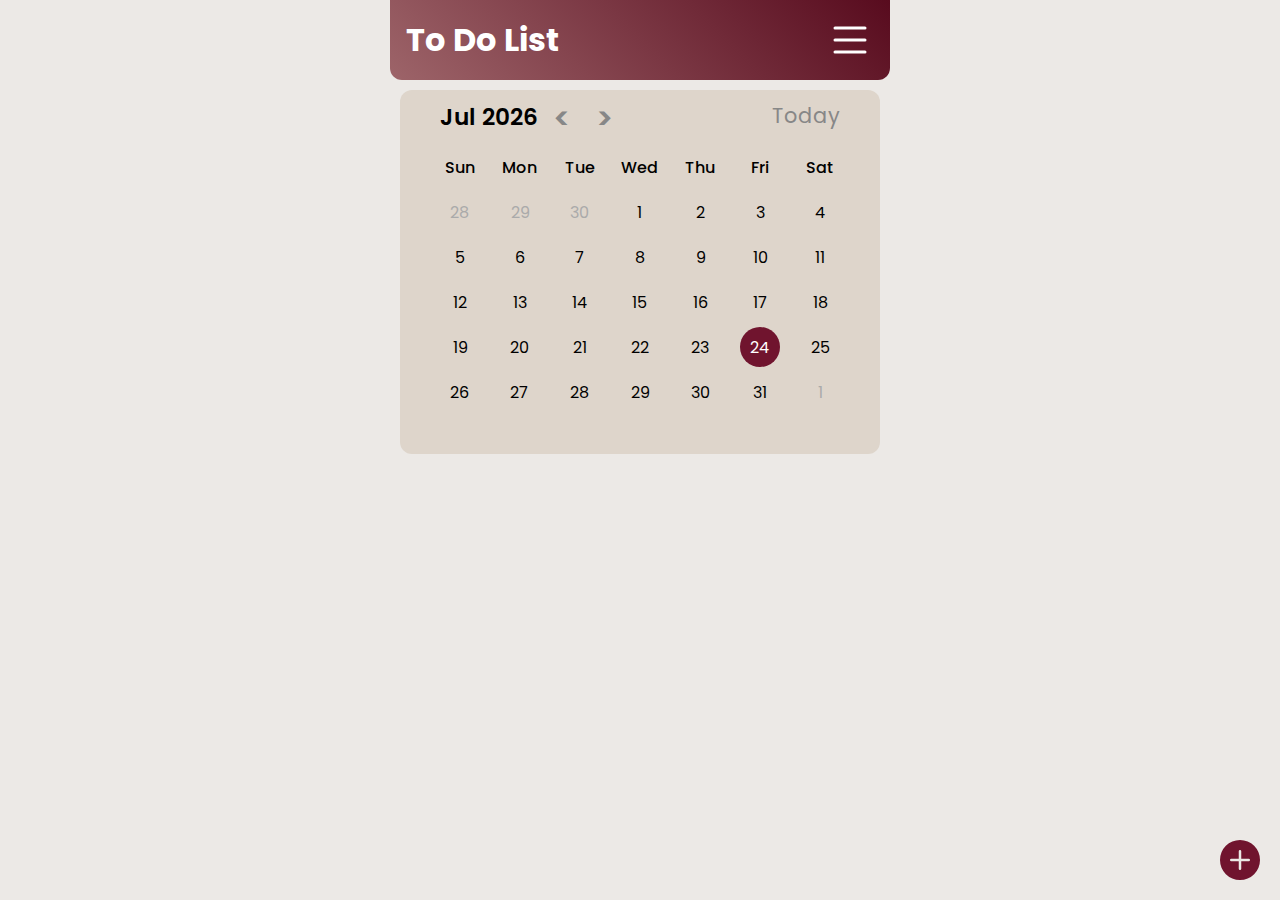
<file: index.html>
<!DOCTYPE html>
<html lang="it">

<head>
    <meta charset="UTF-8">
    <meta http-equiv="X-UA-Compatible" content="IE=edge">
    <meta name="viewport" content="width=device-width, initial-scale=1.0">
    <title>To Do List</title>
    <!--Google fonts-->
    <link rel="preconnect" href="https://fonts.googleapis.com">
    <link rel="preconnect" href="https://fonts.gstatic.com" crossorigin>
    <link href="https://fonts.googleapis.com/css2?family=Poppins:ital,wght@1,300;1,400;1,500;1,600&display=swap"
        rel="stylesheet">
    <!--Style-->
    <link rel="stylesheet" href="style.css">
</head>

<body>
    <div class="container">
        <!--Header-->
        <header>
            <div class="header">
                <div class="header-title">
                    <h1>To Do List</h1>
                    <button id="menu-button" class="header-menu">
                        <svg xmlns="http://www.w3.org/2000/svg" fill="currentColor" viewBox="0 0 16 16">
                            <path fill-rule="evenodd"
                                d="M2.5 12a.5.5 0 0 1 .5-.5h10a.5.5 0 0 1 0 1H3a.5.5 0 0 1-.5-.5zm0-4a.5.5 0 0 1 .5-.5h10a.5.5 0 0 1 0 1H3a.5.5 0 0 1-.5-.5zm0-4a.5.5 0 0 1 .5-.5h10a.5.5 0 0 1 0 1H3a.5.5 0 0 1-.5-.5z" />
                        </svg>
                    </button>
                </div>
            </div>
            <!--Calendar-->
            <div class="container-wrapper">
                <div class="wrapper">
                    <div class="header-wrapper">
                        <div class="header-wrapper-left">
                            <p class="current-date">Set 2022</p>
                            <div class="icons">
                                <span id="prev" class="material-symbols-rounded">&lt;</span>
                            </div>
                            <div class="icons">
                                <span id="next" class="material-symbols-rounded">&gt;</span>
                            </div>
                        </div>
                        <p class="today">Today</p>
                    </div>
                    <div class="calendar">
                        <ul class="weeks">
                            <li>Sun</li>
                            <li>Mon</li>
                            <li>Tue</li>
                            <li>Wed</li>
                            <li>Thu</li>
                            <li>Fri</li>
                            <li>Sat</li>
                        </ul>
                        <ul class="days"></ul>
                    </div>
                </div>
            </div>
        </header>
        <!--Modal Menu-->
        <div id="modal" class="modal-overlay modal-hidden">
            <div class="modal-window">
                <button class="modal-button close-modal">
                    <svg xmlns="http://www.w3.org/2000/svg" width="16" height="16" fill="currentColor" class="bi bi-x"
                        viewBox="0 0 16 16">
                        <path
                            d="M4.646 4.646a.5.5 0 0 1 .708 0L8 7.293l2.646-2.647a.5.5 0 0 1 .708.708L8.707 8l2.647 2.646a.5.5 0 0 1-.708.708L8 8.707l-2.646 2.647a.5.5 0 0 1-.708-.708L7.293 8 4.646 5.354a.5.5 0 0 1 0-.708z" />
                    </svg>
                </button>
                <div class="modal-content">
                    <ul>
                        <li>
                            <a href="films.html">FILMS</a>
                        </li>
                        <li>
                            <a href="books.html">BOOKS</a>
                        </li>
                        <li>
                            <a href="travels.html">TRAVELS</a>
                        </li>
                        <li>
                            <a href="foods.html">FOODS</a>
                        </li>
                        <li>
                            <a href="gym.html">GYM</a>
                        </li>
                    </ul>
                </div>
            </div>
        </div>
        <!--Form-->
        <div id="list-form" class="modal-overlay form-hidden">
            <form id="form">
                <button class="close-form">x</button>
                <div class="form-fields">
                    <input class="first-field" type="text" placeholder="es. send mail" id="activities-field" autofocus
                        maxlength="30" required>
                    <input class="second-field" type="text" placeholder="es. work" id="type-field">
                    <div class="select-hour">
                        <select id="to-do-hour" class="hour" title="Orario" aria-label="Seleziona un orario">
                            <option value="0">00:00</option>
                            <option value="1">01:00</option>
                            <option value="2">02:00</option>
                            <option value="3">03:00</option>
                            <option value="4">04:00</option>
                            <option value="5">05:00</option>
                            <option value="6">06:00</option>
                            <option value="7">07:00</option>
                            <option value="8">08:00</option>
                            <option value="9">09:00</option>
                            <option value="10">10:00</option>
                            <option value="11">11:00</option>
                            <option value="12">12:00</option>
                            <option value="13">13:00</option>
                            <option value="14">14:00</option>
                            <option value="15">15:00</option>
                            <option value="16">16:00</option>
                            <option value="17">17:00</option>
                            <option value="18">18:00</option>
                            <option value="19">19:00</option>
                            <option value="20">20:00</option>
                            <option value="21">21:00</option>
                            <option value="22">22:00</option>
                            <option value="23">23:00</option>
                        </select>
                    </div>
                    <input type="text" placeholder="es. to example@mail.com object: feedback" id="description-field">
                </div>
                <button class="form-button">+</button>
            </form>
        </div>
        <main>
            <!--List-->
            <ul class="to-do-list">
                
            </ul>
            <!-- + for form-->
            <button class="add-form">
                <i class="bi bi-plus-circle-fill">
                    <svg xmlns="http://www.w3.org/2000/svg" width="16" height="16" fill="currentColor"
                        class="bi bi-plus-circle-fill" viewBox="0 0 16 16">
                        <path
                            d="M16 8A8 8 0 1 1 0 8a8 8 0 0 1 16 0zM8.5 4.5a.5.5 0 0 0-1 0v3h-3a.5.5 0 0 0 0 1h3v3a.5.5 0 0 0 1 0v-3h3a.5.5 0 0 0 0-1h-3v-3z" />
                    </svg>
                </i>
            </button>
        </main>
    </div>


    <!--JavaScript-->
    <script src="script.js"></script>
    <script src="script-index.js"></script>
</body>

</html>
</file>
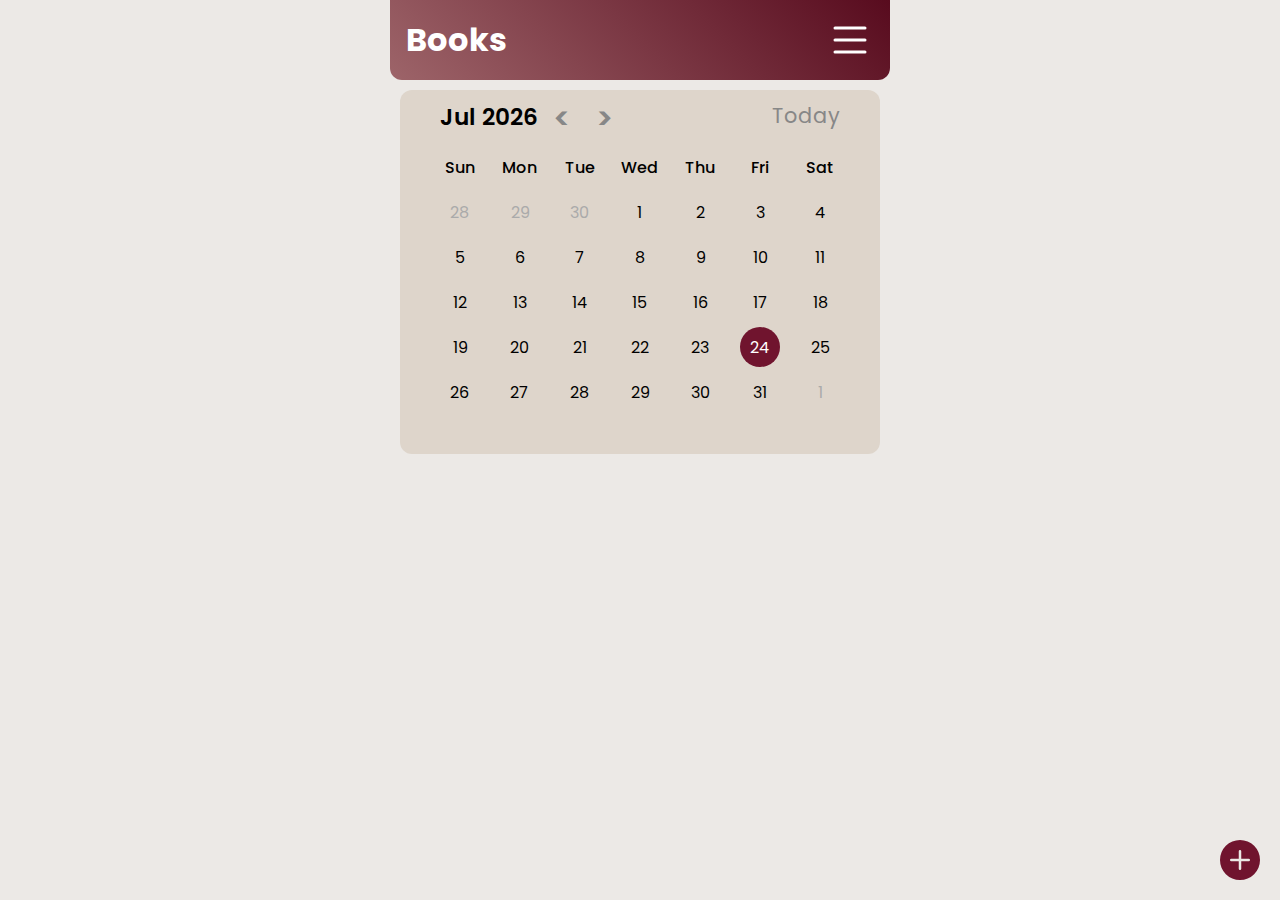
<file: books.html>
<!DOCTYPE html>
<html lang="it">
    <head>
        <meta charset="UTF-8">
        <meta http-equiv="X-UA-Compatible" content="IE=edge">
        <meta name="viewport" content="width=device-width, initial-scale=1.0">
        <title>Books</title>
        <!--Google fonts-->
        <link rel="preconnect" href="https://fonts.googleapis.com">
        <link rel="preconnect" href="https://fonts.gstatic.com" crossorigin>
        <link href="https://fonts.googleapis.com/css2?family=Poppins:ital,wght@1,300;1,400;1,500;1,600&display=swap"
            rel="stylesheet">
        <!--Style-->
        <link rel="stylesheet" href="style.css">
    </head>

<body>
    <div class="container">
        <!--Header-->
        <header>
            <div class="header">
                <div class="header-title">
                    <h1>Books</h1>
                    <button id="menu-button" class="header-menu">
                        <svg xmlns="http://www.w3.org/2000/svg" fill="currentColor" viewBox="0 0 16 16">
                            <path fill-rule="evenodd"
                                d="M2.5 12a.5.5 0 0 1 .5-.5h10a.5.5 0 0 1 0 1H3a.5.5 0 0 1-.5-.5zm0-4a.5.5 0 0 1 .5-.5h10a.5.5 0 0 1 0 1H3a.5.5 0 0 1-.5-.5zm0-4a.5.5 0 0 1 .5-.5h10a.5.5 0 0 1 0 1H3a.5.5 0 0 1-.5-.5z" />
                        </svg>
                    </button>
                </div>
            </div>
            <!--Calendar-->
            <div class="container-wrapper">
                <div class="wrapper">
                    <div class="header-wrapper">
                        <div class="header-wrapper-left">
                            <p class="current-date">Set 2022</p>
                            <div class="icons">
                                <span id="prev" class="material-symbols-rounded">&lt;</span>
                            </div>
                            <div class="icons">
                                <span id="next" class="material-symbols-rounded">&gt;</span>
                            </div>
                        </div>
                        <p class="today">Today</p>
                    </div>
                    <div class="calendar">
                        <ul class="weeks">
                            <li>Sun</li>
                            <li>Mon</li>
                            <li>Tue</li>
                            <li>Wed</li>
                            <li>Thu</li>
                            <li>Fri</li>
                            <li>Sat</li>
                        </ul>
                        <ul class="days"></ul>
                    </div>
                </div>
            </div>
        </header>
        <!--Modal Menu-->
        <div id="modal" class="modal-overlay modal-hidden">
            <div class="modal-window">
                <button class="modal-button close-modal">
                    <svg xmlns="http://www.w3.org/2000/svg" width="16" height="16" fill="currentColor" class="bi bi-x"
                        viewBox="0 0 16 16">
                        <path
                            d="M4.646 4.646a.5.5 0 0 1 .708 0L8 7.293l2.646-2.647a.5.5 0 0 1 .708.708L8.707 8l2.647 2.646a.5.5 0 0 1-.708.708L8 8.707l-2.646 2.647a.5.5 0 0 1-.708-.708L7.293 8 4.646 5.354a.5.5 0 0 1 0-.708z" />
                    </svg>
                </button>
                <div class="modal-content">
                    <ul>
                        <li>
                            <a href="index.html">TO DO</a>
                        </li>
                        <li>
                            <a href="films.html">FILMS</a>
                        </li>
                        <li>
                            <a href="books.html">BOOKS</a>
                        </li>
                        <li>
                            <a href="travels.html">TRAVELS</a>
                        </li>
                        <li>
                            <a href="foods.html">FOODS</a>
                        </li>
                        <li>
                            <a href="gym.html">GYM</a>
                        </li>
                    </ul>
                </div>
            </div>
        </div>
        <!--Form-->
        <div id="list-form" class="modal-overlay form-hidden">
            <form id="form">
                <button class="close-form">x</button>
                <div class="form-fields">
                    <input class="first-field" type="text" placeholder="es. Emmaus" id="title-field" autofocus maxlength="30"
                        required>
                    <input class="second-field" type="text" placeholder="es. 139" id="pages-field">
                    <div class="director-field">
                       <input type="text" placeholder="es. Baricco" id="author-field">
                    </div>
                    <input type="text" placeholder="es. is a novel published by Feltrinelli in 2009" id="description-field">
                </div>
                <button class="form-button">+</button>
            </form>
        </div>
        <main>
            <!--List-->
            <ul class="to-do-list book-list">
                
            </ul>
            <!-- + for form-->
            <button class="add-form">
                <i class="bi bi-plus-circle-fill">
                    <svg xmlns="http://www.w3.org/2000/svg" width="16" height="16" fill="currentColor"
                        class="bi bi-plus-circle-fill" viewBox="0 0 16 16">
                        <path
                            d="M16 8A8 8 0 1 1 0 8a8 8 0 0 1 16 0zM8.5 4.5a.5.5 0 0 0-1 0v3h-3a.5.5 0 0 0 0 1h3v3a.5.5 0 0 0 1 0v-3h3a.5.5 0 0 0 0-1h-3v-3z" />
                    </svg>
                </i>
            </button>
        </main>
    </div>


    <!--JavaScript-->
    <script src="script.js"></script>
    <script src="script-books.js"></script>
</body>
</html>
</file>
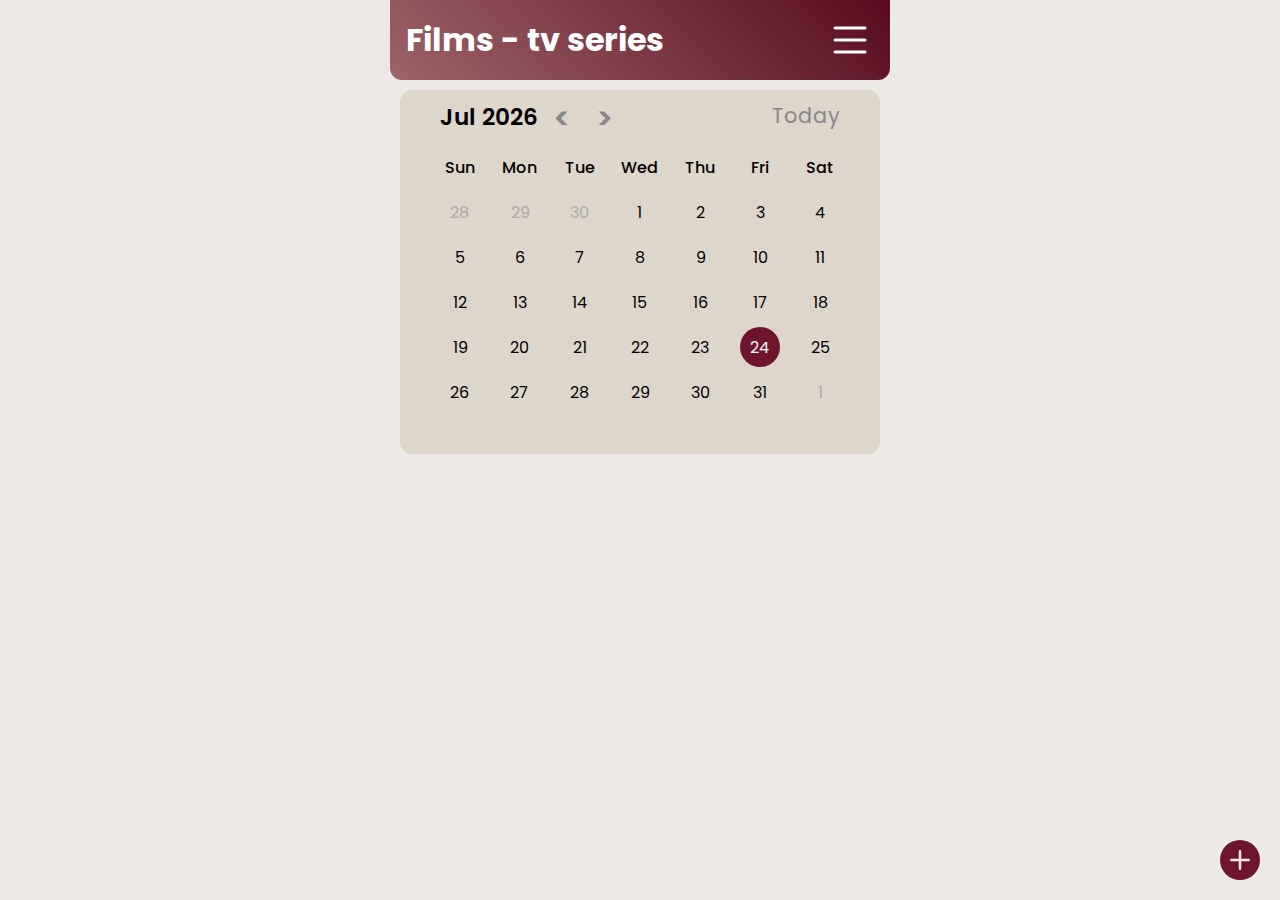
<file: films.html>
<!DOCTYPE html>
<html lang="it">
    <head>
        <meta charset="UTF-8">
        <meta http-equiv="X-UA-Compatible" content="IE=edge">
        <meta name="viewport" content="width=device-width, initial-scale=1.0">
        <title>Films and tv series</title>
        <!--Google fonts-->
        <link rel="preconnect" href="https://fonts.googleapis.com">
        <link rel="preconnect" href="https://fonts.gstatic.com" crossorigin>
        <link href="https://fonts.googleapis.com/css2?family=Poppins:ital,wght@1,300;1,400;1,500;1,600&display=swap"
            rel="stylesheet">
        <!--Style-->
        <link rel="stylesheet" href="style.css">
    </head>

<body>
    <div class="container">
        <!--Header-->
        <header>
            <div class="header">
                <div class="header-title">
                    <h1>Films - tv series</h1>
                    <button id="menu-button" class="header-menu">
                        <svg xmlns="http://www.w3.org/2000/svg" fill="currentColor" viewBox="0 0 16 16">
                            <path fill-rule="evenodd"
                                d="M2.5 12a.5.5 0 0 1 .5-.5h10a.5.5 0 0 1 0 1H3a.5.5 0 0 1-.5-.5zm0-4a.5.5 0 0 1 .5-.5h10a.5.5 0 0 1 0 1H3a.5.5 0 0 1-.5-.5zm0-4a.5.5 0 0 1 .5-.5h10a.5.5 0 0 1 0 1H3a.5.5 0 0 1-.5-.5z" />
                        </svg>
                    </button>
                </div>
            </div>
            <!--Calendar-->
            <div class="container-wrapper">
                <div class="wrapper">
                    <div class="header-wrapper">
                        <div class="header-wrapper-left">
                            <p class="current-date">Set 2022</p>
                            <div class="icons">
                                <span id="prev" class="material-symbols-rounded">&lt;</span>
                            </div>
                            <div class="icons">
                                <span id="next" class="material-symbols-rounded">&gt;</span>
                            </div>
                        </div>
                        <p class="today">Today</p>
                    </div>
                    <div class="calendar">
                        <ul class="weeks">
                            <li>Sun</li>
                            <li>Mon</li>
                            <li>Tue</li>
                            <li>Wed</li>
                            <li>Thu</li>
                            <li>Fri</li>
                            <li>Sat</li>
                        </ul>
                        <ul class="days"></ul>
                    </div>
                </div>
            </div>
        </header>
        <!--Modal Menu-->
        <div id="modal" class="modal-overlay modal-hidden">
            <div class="modal-window">
                <button class="modal-button close-modal">
                    <svg xmlns="http://www.w3.org/2000/svg" width="16" height="16" fill="currentColor" class="bi bi-x"
                        viewBox="0 0 16 16">
                        <path
                            d="M4.646 4.646a.5.5 0 0 1 .708 0L8 7.293l2.646-2.647a.5.5 0 0 1 .708.708L8.707 8l2.647 2.646a.5.5 0 0 1-.708.708L8 8.707l-2.646 2.647a.5.5 0 0 1-.708-.708L7.293 8 4.646 5.354a.5.5 0 0 1 0-.708z" />
                    </svg>
                </button>
                <div class="modal-content">
                    <ul>
                        <li>
                            <a href="index.html">TO DO</a>
                        </li>
                        <li>
                            <a href="films.html">FILMS</a>
                        </li>
                        <li>
                            <a href="books.html">BOOKS</a>
                        </li>
                        <li>
                            <a href="travels.html">TRAVELS</a>
                        </li>
                        <li>
                            <a href="foods.html">FOODS</a>
                        </li>
                        <li>
                            <a href="gym.html">GYM</a>
                        </li>
                    </ul>
                </div>
                <!--<button class="modal-button add-modal-form">
                    <i class="bi bi-plus-circle-fill">
                        <svg xmlns="http://www.w3.org/2000/svg" width="16" height="16" fill="currentColor" class="bi bi-plus-circle-fill" viewBox="0 0 16 16">
                            <path d="M16 8A8 8 0 1 1 0 8a8 8 0 0 1 16 0zM8.5 4.5a.5.5 0 0 0-1 0v3h-3a.5.5 0 0 0 0 1h3v3a.5.5 0 0 0 1 0v-3h3a.5.5 0 0 0 0-1h-3v-3z"/>
                          </svg>
                    </i>
                </button>-->
            </div>
        </div>
        <!--Form-->
        <div id="list-form" class="modal-overlay form-hidden">
            <form id="form">
                <button class="close-form">x</button>
                <div class="form-fields">
                    <input class="first-field" type="text" placeholder="es. Pulp Fiction" id="title-field" autofocus maxlength="30"
                        required>
                    <input class="second-field" type="text" placeholder="es. h2:34" id="duration-field">
                    <div class="director-field">
                       <input type="text" placeholder="es. Tarantino" id="director-field">
                    </div>
                    <input type="text" placeholder="es. is a 1994 American crime film" id="description-field">
                </div>
                <button class="form-button">+</button>
            </form>
        </div>
        <main>
            <!--List-->
            <ul class="to-do-list films-list">
                
            </ul>
            <!-- + for form-->
            <button class="add-form">
                <i class="bi bi-plus-circle-fill">
                    <svg xmlns="http://www.w3.org/2000/svg" width="16" height="16" fill="currentColor"
                        class="bi bi-plus-circle-fill" viewBox="0 0 16 16">
                        <path
                            d="M16 8A8 8 0 1 1 0 8a8 8 0 0 1 16 0zM8.5 4.5a.5.5 0 0 0-1 0v3h-3a.5.5 0 0 0 0 1h3v3a.5.5 0 0 0 1 0v-3h3a.5.5 0 0 0 0-1h-3v-3z" />
                    </svg>
                </i>
            </button>
        </main>
    </div>


    <!--JavaScript-->
    <script src="script.js"></script>
    <script src="script-films.js"></script>
</body>
</html>
</file>
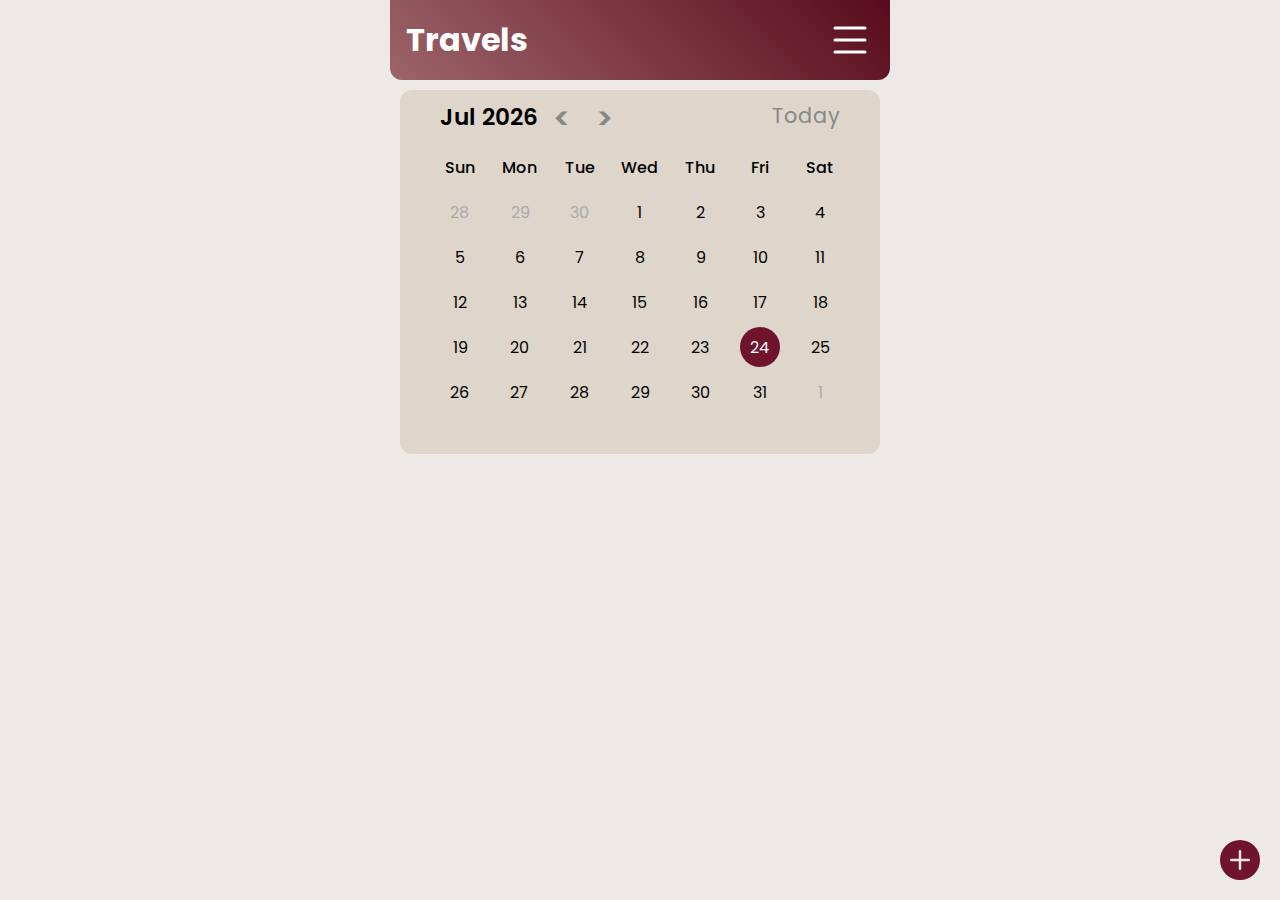
<file: travels.html>
<!DOCTYPE html>
<html lang="it">
    <head>
        <meta charset="UTF-8">
        <meta http-equiv="X-UA-Compatible" content="IE=edge">
        <meta name="viewport" content="width=device-width, initial-scale=1.0">
        <title>Travels</title>
        <!--Google fonts-->
        <link rel="preconnect" href="https://fonts.googleapis.com">
        <link rel="preconnect" href="https://fonts.gstatic.com" crossorigin>
        <link href="https://fonts.googleapis.com/css2?family=Poppins:ital,wght@1,300;1,400;1,500;1,600&display=swap"
            rel="stylesheet">
        <!--Style-->
        <link rel="stylesheet" href="style.css">
    </head>

<body>
    <div class="container">
        <!--Header-->
        <header>
            <div class="header">
                <div class="header-title">
                    <h1>Travels</h1>
                    <button id="menu-button" class="header-menu">
                        <svg xmlns="http://www.w3.org/2000/svg" fill="currentColor" viewBox="0 0 16 16">
                            <path fill-rule="evenodd"
                                d="M2.5 12a.5.5 0 0 1 .5-.5h10a.5.5 0 0 1 0 1H3a.5.5 0 0 1-.5-.5zm0-4a.5.5 0 0 1 .5-.5h10a.5.5 0 0 1 0 1H3a.5.5 0 0 1-.5-.5zm0-4a.5.5 0 0 1 .5-.5h10a.5.5 0 0 1 0 1H3a.5.5 0 0 1-.5-.5z" />
                        </svg>
                    </button>
                </div>
            </div>
            <!--Calendar-->
            <div class="container-wrapper">
                <div class="wrapper">
                    <div class="header-wrapper">
                        <div class="header-wrapper-left">
                            <p class="current-date">Set 2022</p>
                            <div class="icons">
                                <span id="prev" class="material-symbols-rounded">&lt;</span>
                            </div>
                            <div class="icons">
                                <span id="next" class="material-symbols-rounded">&gt;</span>
                            </div>
                        </div>
                        <p class="today">Today</p>
                    </div>
                    <div class="calendar">
                        <ul class="weeks">
                            <li>Sun</li>
                            <li>Mon</li>
                            <li>Tue</li>
                            <li>Wed</li>
                            <li>Thu</li>
                            <li>Fri</li>
                            <li>Sat</li>
                        </ul>
                        <ul class="days"></ul>
                    </div>
                </div>
            </div>
        </header>
        <!--Modal Menu-->
        <div id="modal" class="modal-overlay modal-hidden">
            <div class="modal-window">
                <button class="modal-button close-modal">
                    <svg xmlns="http://www.w3.org/2000/svg" width="16" height="16" fill="currentColor" class="bi bi-x"
                        viewBox="0 0 16 16">
                        <path
                            d="M4.646 4.646a.5.5 0 0 1 .708 0L8 7.293l2.646-2.647a.5.5 0 0 1 .708.708L8.707 8l2.647 2.646a.5.5 0 0 1-.708.708L8 8.707l-2.646 2.647a.5.5 0 0 1-.708-.708L7.293 8 4.646 5.354a.5.5 0 0 1 0-.708z" />
                    </svg>
                </button>
                <div class="modal-content">
                    <ul>
                        <li>
                            <a href="index.html">TO DO</a>
                        </li>
                        <li>
                            <a href="films.html">FILMS</a>
                        </li>
                        <li>
                            <a href="books.html">BOOKS</a>
                        </li>
                        <li>
                            <a href="travels.html">TRAVELS</a>
                        </li>
                        <li>
                            <a href="foods.html">FOODS</a>
                        </li>
                        <li>
                            <a href="gym.html">GYM</a>
                        </li>
                    </ul>
                </div>
            </div>
        </div>
        <!--Form-->
        <div id="list-form" class="modal-overlay form-hidden">
            <form id="form">
                <button class="close-form">x</button>
                <div class="form-fields">
                    <input class="first-field" type="text" placeholder="es. Italy" id="nation-field" autofocus maxlength="30"
                        required>
                    <input class="second-field" type="text" placeholder="es. 31km" id="distance-field">
                    <div class="city-field">
                       <input type="text" placeholder="es. Rome" id="city-field">
                    </div>
                    <input type="text" placeholder="es. is the capital city" id="description-field">
                </div>
                <button class="form-button">+</button>
            </form>
        </div>
        <main>
            <!--List-->
            <ul class="to-do-list travels-list">
                
            </ul>
            <!-- + for form-->
            <button class="add-form">
                <i class="bi bi-plus-circle-fill">
                    <svg xmlns="http://www.w3.org/2000/svg" width="16" height="16" fill="currentColor"
                        class="bi bi-plus-circle-fill" viewBox="0 0 16 16">
                        <path
                            d="M16 8A8 8 0 1 1 0 8a8 8 0 0 1 16 0zM8.5 4.5a.5.5 0 0 0-1 0v3h-3a.5.5 0 0 0 0 1h3v3a.5.5 0 0 0 1 0v-3h3a.5.5 0 0 0 0-1h-3v-3z" />
                    </svg>
                </i>
            </button>
        </main>
    </div>


    <!--JavaScript-->
    <script src="script.js"></script>
    <script src="script-travels.js"></script>
</body>
</html>
</file>
<file: style.css>
/* cose necessarie
font-family: 'Poppins', sans-serif;
background-color: rgb(27, 71, 5); 
----------------------*/



/* CSS reset */
* {
    margin: 0;
    padding: 0;
    box-sizing: border-box;
}

.container {
    max-width: 500px;
    margin: 0 auto;
}


/* regole generiche */

html {
    background-color: rgb(236, 233, 230);
    font-family: 'Poppins', sans-serif;
}

main {
    padding: 2%;
}



/* regole header */
header {
    position: sticky;
    top: 0;
    left: 0;
}

.header {
    position: sticky;
    top: 0;
    left: 0;
    height: 80px;
    background: rgb(157, 100, 105);
    background: linear-gradient(45deg, rgba(157, 100, 105, 1) 0%, rgba(88, 11, 30, 1) 100%);
    border-radius: 0 0 12px 12px;
    z-index: 1;
}

.header-title {
    color: #ffffff;
    padding: 16px;
    cursor: default;
}

.header-menu {
    height: 80px;
    width: 80px;
    border-radius: 0px 0px 12px 12px;
    border: none;
    background-color: transparent;
    position: absolute;
    top: 0;
    right: 0;
    color: #ffffff;
}

.header-menu svg {
    align-items: center;
    width: 100%;
    height: 100%;
    padding: 20%;
}

svg:hover {
    cursor: pointer;
}



/* regole calendario */

.container-wrapper {
    display: flex;
    align-items: center;
    justify-content: center;
    margin: 2%;
}

.wrapper {
    width: 100%;
    background-color: rgb(222, 213, 203);
    border-radius: 12px;
    padding: 2%;
}

.header-wrapper {
    display: flex;
    justify-content: space-between;
}

.header-wrapper-left {
    display: flex;
    align-items: center;
    font-size: 1.45rem;
    font-weight: 600;
    padding: 0 30px 0;
}

.current-date {
    cursor: default;
}

.icons {
    margin-left: 7px;
    height: 35px;
    width: 35px;
    text-align: center;
    border-radius: 50%;
    cursor: pointer;
}

.icons:hover {
    background-color: #ffffff;
}

.material-symbols-rounded {
    color: #878787;
    font-size: 1.9rem;
    margin: 0 3px;
    text-align: center;
    line-height: 38px;
}

.today {
    font-size: 1.3rem;
    color: #878787;
    padding-right: 30px;
    cursor: default;
}

.calendar {
    padding: 20px
}

.calendar ul {
    display: flex;
    list-style: none;
    flex-wrap: wrap;
    text-align: center;
    cursor: default;
}

.calendar .weeks li {
    font-weight: 500;
}

.calendar .days {
    margin-bottom: 20px;
}

.calendar ul li {
    position: relative;
    width: calc(100% / 7);
}

.calendar .days li {
    z-index: 1;
    cursor: pointer;
    margin-top: 20px;
}

.days li.inactive {
    color: #aaaaaa;
}

.days li.active {
    color: #ffffff;
}

.calendar .days li::before {
    position: absolute;
    top: 50%;
    left: 50%;
    content: "";
    height: 40px;
    width: 40px;
    z-index: -1;
    transform: translate(-50%, -50%);
    border-radius: 50%;
}

.days li:hover::before {
    background: #ffffff;
}

.days li.active::before {
    background: rgb(112, 20, 46);
}


/* To Do List */

.list-element {
    background-color: rgb(222, 213, 203);
    border-radius: 12px;
    display: flex;
    margin-bottom: 2%;
    position: relative;
}

.box {
    display: flex;
    width: 100%;
}

.box input {
    margin-top: 10%;
    width: 10%;
}

input[type = "checkbox"] {
    -webkit-apparence:none;
    appearance: none;
}

input[type="checkbox"]::before{
    content:"";
    width: 20px;
    height: 20px;
    background-color: rgb(222, 213, 203);
    position: absolute;
    top: calc(50% - 10px);
    left: 3%;
    border-radius: 50%;
    cursor: pointer;
    border: solid 2px rgb(112, 20, 46);
}

input[type="checkbox"]::after{
    content:"";
    width: 12px;
    height: 12px;
    background-color: rgb(112, 20, 46);
    position: absolute;
    top: calc(50% - 4px);
    left: 16px;
    border-radius: 50%;
    transform: scale(0);
    transition: all 0.2s ease-in-out;
}

input[type="checkbox"]:checked::after{
    transform: scale(1);
}

.box .info {
    width: 55%;
    padding: 4px;
    cursor: default;
}

.checked{
    text-decoration: line-through;
}

select {
    background: transparent;
    font-family: 'Poppins', sans-serif;
    border: 0;
    color: rgb(112, 20, 46);
    line-height: 1;
    border-radius: 0;
    height: 28px;
    cursor: pointer;
}

.box .info2 {
    padding: 8px 0 8px 8px;
    width: 25%;
    font-weight: 500;
    cursor: default;
    text-align: right;
}

.trash {
    border: none;
    background-color: transparent;
    width: 12%;
    cursor: pointer;
    color: rgb(112, 20, 46);
}


/* button to add form */

.add-form {
    color: rgb(112, 20, 46);
    height: 40px;
    width: 40px;
    border: none;
    background-color: transparent;
    cursor: pointer;
    position: fixed;
    bottom: 20px;
    right: 20px;
}

.add-form svg {
    width: 100%;
    height: 100%;
}


/*regole modale menu*/

.modal-overlay {
    position: fixed;
    top: 0;
    left: 0;
    width: 100%;
    height: 100%;
    padding: 32px;
    display: flex;
    align-items: center;
    justify-content: center;
    background-color: rgba(112, 20, 46, 0.8);
    z-index: 2;
}

.modal-window {
    min-width: 320px;
    min-height: 320px;
    max-width: 500px;
    background-color: transparent;
    border-radius: 12px;
    padding: 10px 32px;
    text-align: center;
    display: flex;
    flex-direction: column;
    align-items: center;
    transition: transform 0.5s;
    position: sticky;
    ;
}

.modal-window * {
    color: #ffffff;
}

.modal-button {
    border: none;
    color: #000000;
    background-color: transparent;
    cursor: pointer;
}

.close-modal {
    position: absolute;
    top: 8px;
    right: 8px;
}

.modal-content * {
    max-width: 100%;
    font-size: 28px;
    list-style: none;
    text-decoration: none;
}

.add-modal-form {
    position: absolute;
    bottom: 8px;
    right: 8px;
}

.modal-button svg {
    width: 40px;
    height: 40px;
}

.modal-hidden {
    visibility: hidden;
}

.modal-hidden .modal-window {
    transform: scale(0);
}


/* regole form */
.form-fields {
    max-width: 500px;
    padding: 8px;
    display: flex;
    flex-wrap: wrap;
    row-gap: 8px;
    justify-content: space-between;
}

form {
    display: flex;
    background-color: rgb(112, 20, 46);
    border-radius: 12px;
    transition: transform 0.5s;
    position: sticky;
}

.close-form {
    border: none;
    background-color: transparent;
    color: #ffffff;
    font-size: 30px;
    padding-right: 8px;
    cursor: pointer;
    position: absolute;
    top: -35px;
    right: 0px;
}

input {
    font-size: 16px;
    border-radius: 12px;
    border: none;
    padding: 8px;
    width: 100%;
}

.first-field {
    width: calc(70% - 8px);
}

.second-field {
    width: 30%;
}

.hour {
    background-color: #ffffff;
    border-radius: 12px;
}

.form-button {
    border: none;
    background-color: transparent;
    color: #ffffff;
    font-size: 30px;
    padding-right: 8px;
    cursor: pointer;
}

.form-hidden {
    visibility: hidden;
}

.form-hidden * {
    transform: scale(0);
}
</file>
